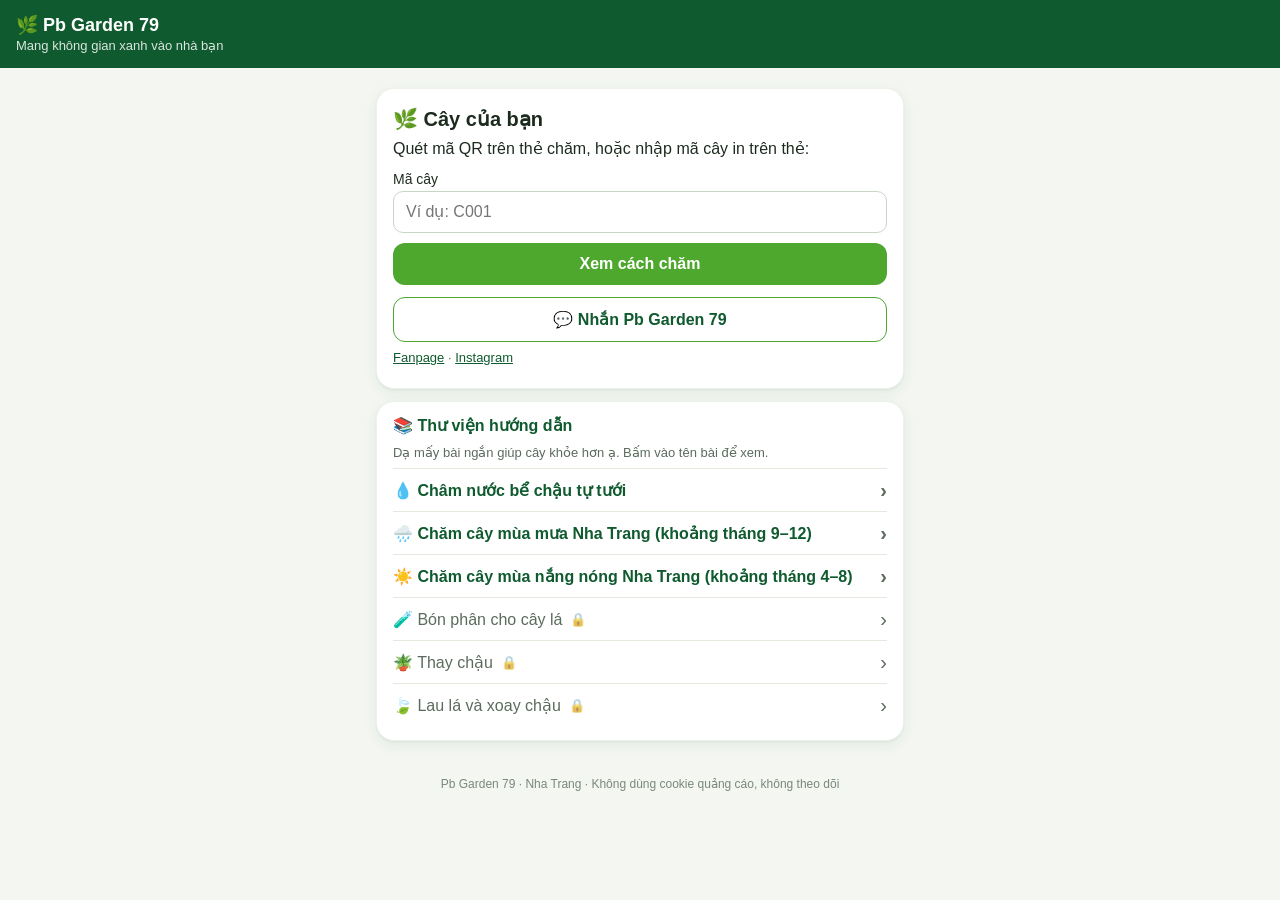
<file: index.html>
<!doctype html>
<html lang="vi">
<head>
<meta charset="utf-8">
<meta name="viewport" content="width=device-width, initial-scale=1">
<meta name="referrer" content="no-referrer">
<title>Pb Garden 79 – Chăm cây</title>
<meta name="theme-color" content="#0f5a2e">
<link rel="manifest" href="/manifest.webmanifest">
<link rel="icon" type="image/png" href="/icon/favicon.png">
<link rel="apple-touch-icon" href="/icon/apple-touch-icon.png">
<meta name="apple-mobile-web-app-capable" content="yes">
<meta name="mobile-web-app-capable" content="yes">
<meta name="apple-mobile-web-app-title" content="Pb Garden 79">
<meta name="apple-mobile-web-app-status-bar-style" content="default">
<!-- ?v=… : số phiên bản. Mỗi lần tải file .js/.css mới lên GitHub thì đổi số này (vd 2711f → 2711g) để
     điện thoại (nhất là icon app ngoài màn hình iPhone) bỏ bản cũ trong bộ đệm, tải bản mới. -->
<link rel="stylesheet" href="/giao-dien.css?v=2711f">
</head>
<body>
<header><strong>🌿 Pb Garden 79</strong><span>Mang không gian xanh vào nhà bạn</span></header>
<main id="app"><p class="nho">Đang tải…</p></main>
<footer>Pb Garden 79 · Nha Trang · Không dùng cookie quảng cáo, không theo dõi</footer>
<!-- bao-loi.js PHẢI nạp đầu tiên: bắt lỗi + màn dự phòng khi các file sau hỏng (Dự phòng 2) -->
<script src="/bao-loi.js?v=2711f"></script>
<script src="/ket-noi/supabase.js?v=2711f"></script>
<script src="/ket-noi/phien.js?v=2711f"></script>
<script src="/man-hinh/co-ban.js?v=2711f"></script>
<script src="/man-hinh/kich-hoat.js?v=2711f"></script>
<script src="/man-hinh/nang-cao.js?v=2711f"></script>
<script src="/man-hinh/het-han.js?v=2711f"></script>
<script src="/man-hinh/sau-ban.js?v=2711f"></script>
<script src="/man-hinh/vuon.js?v=2711f"></script>
<script src="/man-hinh/nhat-ky-anh.js?v=2711f"></script>
<script src="/man-hinh/thu-vien.js?v=2711f"></script>
<script src="/man-hinh/van-de.js?v=2711f"></script>
<script src="/man-hinh/hom-nay.js?v=2711f"></script>
<script src="/man-hinh/vuon-luoi.js?v=2711f"></script>
<script src="/man-hinh/van-de-tab.js?v=2711f"></script>
<script src="/khung-tab.js?v=2711f"></script>
<script src="/app.js?v=2711f"></script>
<script src="/ket-noi/chu-shop.js?v=2711f"></script>
<script src="/cai-app.js?v=2711f"></script>
</body>
</html>
</file>
<file: giao-dien.css>
/* Giao diện chung – màu thương hiệu xanh lá. Sửa màu/chữ ở đây. */
:root { --xanh-dam: #0f5a2e; --xanh: #4fa82e; --nen: #f3f6f1; --chu: #1d2b1f; --nhat: #5b6b5d; --vien: #e3eadf; }
* { box-sizing: border-box; }
body { margin: 0; font-family: -apple-system, "Segoe UI", Roboto, sans-serif; background: var(--nen); color: var(--chu); }
header { background: var(--xanh-dam); color: #fff; padding: 14px 16px; }
header strong { font-size: 18px; display: block; }
header span { font-size: 13px; opacity: .85; }
main { max-width: 560px; margin: 0 auto; padding: 8px 16px 24px; }
.the { background: #fff; border-radius: 14px; padding: 14px 16px; margin: 12px 0; box-shadow: 0 1px 3px rgba(0,0,0,.08); }
h2 { font-size: 20px; margin: 4px 0 6px; }
h3 { font-size: 16px; margin: 16px 0 8px; }
.the h3:first-child { margin-top: 0; }
p { line-height: 1.5; margin: 6px 0; }
.nho { font-size: 13px; color: var(--nhat); }
ul.cham { list-style: none; padding: 0; margin: 0; }
ul.cham li { padding: 8px 0; border-bottom: 1px solid var(--vien); line-height: 1.45; }
ul.cham li:last-child { border: 0; }
.nut { display: block; width: 100%; text-align: center; background: var(--xanh); color: #fff; border: 0; font: inherit; font-weight: 700;
  padding: 12px; border-radius: 10px; margin-top: 10px; text-decoration: none; cursor: pointer; }
.nut.phu { background: #fff; color: var(--xanh-dam); border: 1.5px solid var(--xanh); }
.nut:disabled { opacity: .6; }
label { display: block; margin: 10px 0; font-size: 14px; }
input[type=tel], input[type=text] { display: block; width: 100%; margin-top: 4px; padding: 11px 12px; font-size: 16px; border: 1px solid #c9d4c4; border-radius: 10px; }
label.tich { display: flex; gap: 10px; align-items: flex-start; font-size: 13px; color: var(--nhat); line-height: 1.45; }
label.tich input { margin-top: 3px; width: 18px; height: 18px; flex: none; }
.bao { color: #b3261e; font-size: 14px; min-height: 1em; }
.bao.xanh { color: var(--xanh-dam); font-weight: 600; }
.han { font-size: 18px; font-weight: 700; color: var(--xanh-dam); }
.cac-goi { display: grid; grid-template-columns: 1fr 1fr; gap: 10px; }
.goi { border: 1.5px solid var(--vien); border-radius: 12px; padding: 12px; position: relative; }
.goi.noi-bat { border-color: var(--xanh); }
.goi .gia { font-size: 17px; font-weight: 700; margin: 4px 0; }
.goi .nhan { position: absolute; top: -10px; right: 10px; background: var(--xanh); color: #fff; font-size: 11px; padding: 2px 8px; border-radius: 10px; }
.anh-cay { margin: 8px 0 10px; }
.anh-cay img { display: block; width: 100%; aspect-ratio: 4 / 3; object-fit: cover; border-radius: 12px; background: #e5f4e4; border: 1.5px solid var(--vien); }
.anh-cay figcaption { margin-top: 4px; font-size: 11px; line-height: 1.4; }
.lien-he { margin-top: 12px; }
.sau-ban { border-left: 4px solid var(--xanh); }
.sao { display: flex; gap: 4px; margin: 6px 0; }
.sao button { background: none; border: 0; font-size: 34px; line-height: 1; color: #e0a100; padding: 2px 4px; cursor: pointer; }
.ke-cay { display: grid; grid-template-columns: repeat(auto-fill, minmax(98px, 1fr)); gap: 8px; margin-top: 8px; }
.the-cay { display: flex; flex-direction: column; align-items: center; gap: 2px; padding: 10px 6px; border: 1.5px solid var(--vien); border-radius: 12px; text-decoration: none; color: var(--chu); text-align: center; font-size: 13px; }
.the-cay.dang-xem { border-color: var(--xanh); background: #f1f8ee; }
.the-cay.them { border-style: dashed; color: var(--xanh-dam); }
.the-cay .bt { font-size: 28px; line-height: 1.2; }
.nhan-tt { font-size: 11px; padding: 1px 8px; border-radius: 10px; background: #e5f4e4; color: var(--xanh-dam); margin-top: 2px; }
.nhan-tt.han { background: #fdf0d8; color: #8a5a00; }
.han.den-han { color: #8a5a00; }
.lich { margin-top: 12px; }
.lich-dau { display: flex; align-items: center; justify-content: space-between; margin-bottom: 6px; }
.lich-dau button { background: none; border: 1px solid var(--vien); border-radius: 8px; width: 36px; height: 32px; font-size: 18px; cursor: pointer; color: var(--xanh-dam); }
.lich-luoi { display: grid; grid-template-columns: repeat(7, 1fr); gap: 4px; text-align: center; }
.lich-luoi i { font-style: normal; font-size: 11px; color: var(--nhat); }
.lich-luoi span { font-size: 13px; padding: 6px 0; border-radius: 50%; border: 1.5px solid transparent; }
.lich-luoi span.co { background: var(--xanh); color: #fff; }
.lich-luoi span.toi { border-color: var(--xanh); }
.lich-luoi span.nay { font-weight: 700; }
textarea { display: block; width: 100%; margin-top: 4px; padding: 10px 12px; font: inherit; font-size: 16px; border: 1px solid #c9d4c4; border-radius: 10px; resize: vertical; }
a { color: var(--xanh-dam); }
.vo-cai-app { max-width: 560px; margin: 0 auto; padding: 0 16px 8px; }
.cai-app { border-left: 4px solid var(--xanh); }
ol.buoc-cai { margin: 6px 0 0; padding-left: 22px; font-size: 14px; line-height: 1.5; }
/* Nhật ký ảnh (man-hinh/nhat-ky-anh.js) */
.nka-day { display: flex; gap: 8px; overflow-x: auto; scroll-snap-type: x mandatory; padding: 4px 0 8px; margin-top: 8px; }
.nka-o { flex: none; width: 96px; scroll-snap-align: end; background: none; border: 0; padding: 0; font: inherit; color: var(--chu); text-align: center; cursor: pointer; }
.nka-o img { display: block; width: 96px; height: 96px; object-fit: cover; border-radius: 10px; border: 1.5px solid var(--vien); background: #e5f4e4; }
.nka-o span { display: block; font-size: 12px; font-weight: 600; margin-top: 3px; }
.nka-o i { display: block; font-style: normal; font-size: 11px; color: var(--nhat); }
.nka-so-sanh > div { display: grid; grid-template-columns: 1fr 1fr; gap: 8px; }
.nka-so-sanh figure { margin: 0; }
.nka-so-sanh img { display: block; width: 100%; aspect-ratio: 3 / 4; object-fit: cover; border-radius: 10px; background: #e5f4e4; }
.nka-so-sanh figcaption { font-size: 12px; color: var(--nhat); text-align: center; margin-top: 2px; }
.nka-nhac { font-size: 14px; color: var(--xanh-dam); background: #f1f8ee; border-radius: 10px; padding: 8px 10px; }
.nka-nhac.den { background: #fdf0d8; color: #8a5a00; }
.nka-rieng { margin-top: 10px; }
.nka-lop { position: fixed; inset: 0; background: rgba(0,0,0,.75); display: flex; align-items: center; justify-content: center; padding: 16px; z-index: 50; }
.nka-hop { background: #fff; border-radius: 14px; padding: 12px; width: 100%; max-width: 520px; max-height: 100%; overflow: auto; }
.nka-hop img { display: block; width: 100%; max-height: 62vh; object-fit: contain; border-radius: 10px; background: #000; }
/* Cây có vấn đề? (man-hinh/van-de.js) */
.vd-ds { display: flex; flex-wrap: wrap; gap: 8px; margin-top: 8px; }
.vd-nut { background: #fff; border: 1.5px solid var(--vien); border-radius: 18px; padding: 8px 12px; font: inherit; font-size: 14px; color: var(--chu); cursor: pointer; }
.vd-nut[aria-expanded="true"] { border-color: var(--xanh); background: #f1f8ee; color: var(--xanh-dam); font-weight: 600; }
.vd-chi-tiet:not(:empty) { margin-top: 8px; border-top: 1px solid var(--vien); }
.vd-hoi { font-size: 14px; color: var(--xanh-dam); background: #f1f8ee; border-radius: 10px; padding: 8px 10px; margin-top: 12px; }
.vd-khoa { background: #fdf0d8; color: #8a5a00; border-radius: 10px; padding: 8px 10px; }
footer { font-size: 12px; color: #7a887c; text-align: center; padding: 0 16px 24px; }
/* ===== Bộ giao diện chuyên nghiệp – bước 1 (27/11/2026): thẻ bo tròn, màu trạng thái, thanh tab dưới (khung-tab.js) ===== */
/* Màu trạng thái dùng chung: xanh = ổn, cam = sắp tới hạn, đỏ = quá hạn */
:root { --ok: #2e8b3e; --ok-nen: #e5f4e4; --sap: #c76a00; --sap-nen: #fdf0d8; --tre: #c62828; --tre-nen: #fde7e6; --bong: 0 1px 2px rgba(15,90,46,.06), 0 4px 14px rgba(15,90,46,.07); }
.the { border-radius: 18px; box-shadow: var(--bong); border: 1px solid #edf2ea; }
.nut { border-radius: 12px; }
.the h3 { color: var(--xanh-dam); }
/* Chấm sức khỏe + nhãn trạng thái: <span class="cham-sk ok|sap|tre"></span>, <span class="nhan-tt ok|sap|tre"> */
.cham-sk { display: inline-block; width: 10px; height: 10px; border-radius: 50%; background: var(--ok); box-shadow: 0 0 0 3px var(--ok-nen); vertical-align: middle; }
.cham-sk.sap { background: var(--sap); box-shadow: 0 0 0 3px var(--sap-nen); }
.cham-sk.tre { background: var(--tre); box-shadow: 0 0 0 3px var(--tre-nen); }
.nhan-tt.ok { background: var(--ok-nen); color: var(--ok); }
.nhan-tt.sap { background: var(--sap-nen); color: #8a5a00; }
.nhan-tt.tre { background: var(--tre-nen); color: var(--tre); }
details.gon summary { font-weight: 600; color: var(--xanh-dam); cursor: pointer; padding: 2px 0; }
/* Thanh tab dưới đáy – chỉ có khi máy đã kích hoạt (body.co-tab) */
body.co-tab { padding-bottom: calc(68px + env(safe-area-inset-bottom)); }
.vung-tab[hidden] { display: none; }
.thanh-tab { position: fixed; left: 0; right: 0; bottom: 0; z-index: 40; display: flex; justify-content: center;
  background: rgba(255,255,255,.97); border-top: 1px solid var(--vien); box-shadow: 0 -2px 12px rgba(15,90,46,.08);
  padding: 6px 4px calc(6px + env(safe-area-inset-bottom)); }
.nut-tab { flex: 1; max-width: 140px; display: flex; flex-direction: column; align-items: center; gap: 3px; background: none; border: 0;
  padding: 4px 2px; font: inherit; font-size: 11px; line-height: 1.2; color: var(--nhat); cursor: pointer; -webkit-tap-highlight-color: transparent; }
.nut-tab svg { width: 26px; height: 26px; padding: 2px 10px; box-sizing: content-box; border-radius: 14px; fill: none; stroke: currentColor;
  stroke-width: 1.8; stroke-linecap: round; stroke-linejoin: round; transition: background .15s; }
.nut-tab[aria-selected="true"] { color: var(--xanh-dam); font-weight: 700; }
.nut-tab[aria-selected="true"] svg { background: var(--ok-nen); }
.nka-lop { z-index: 60; }
</file>
